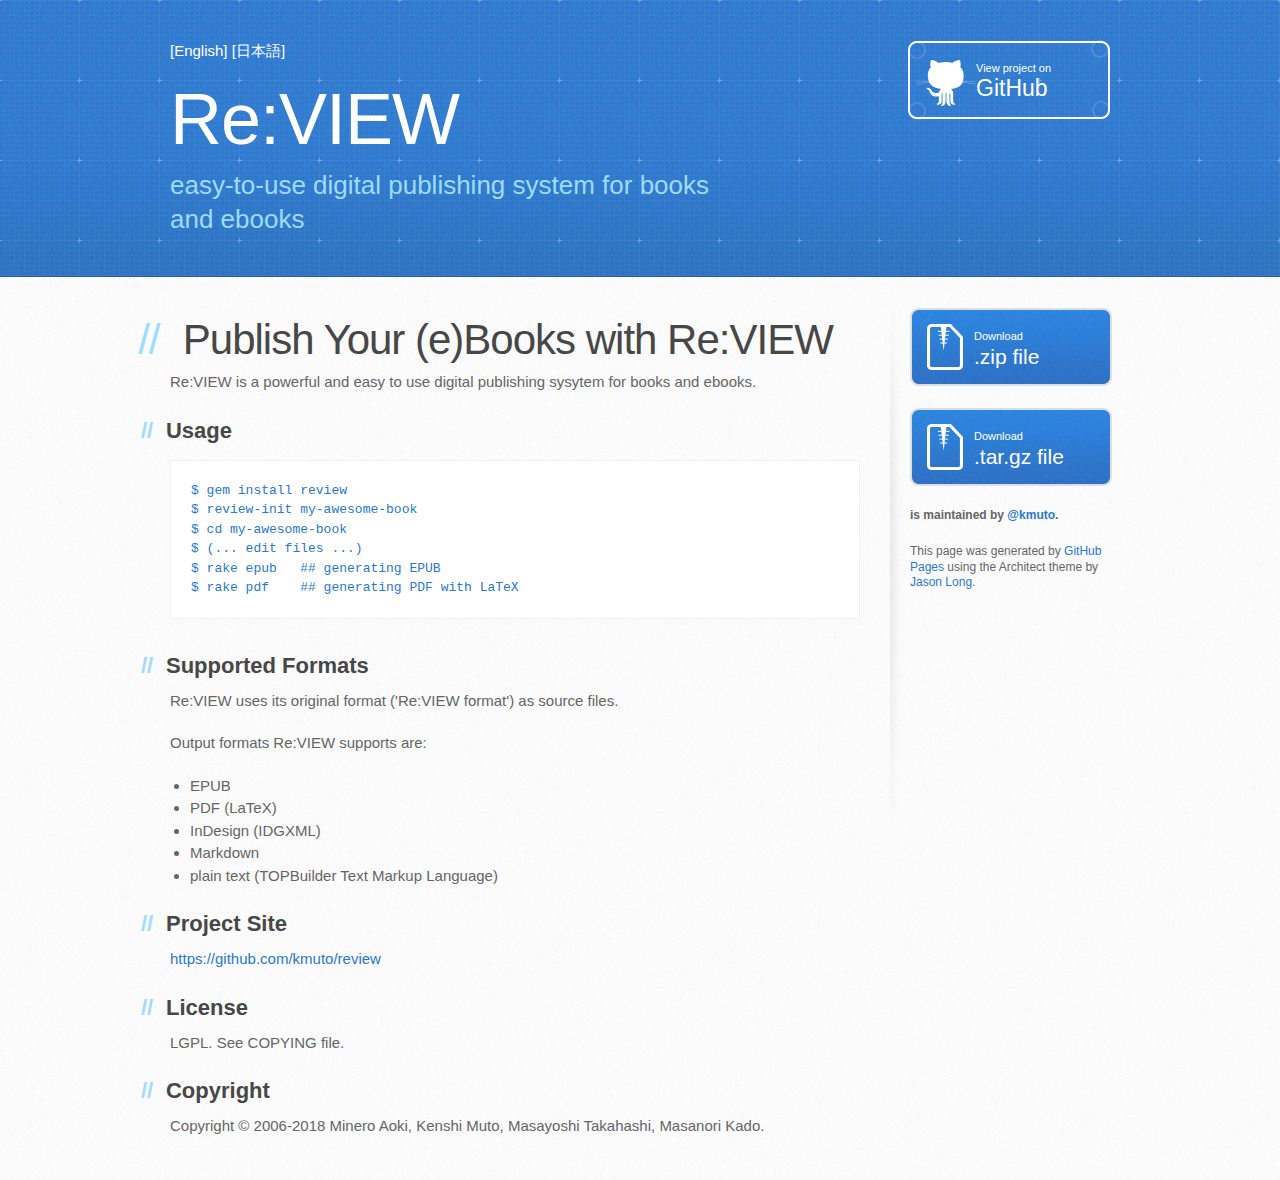
<file: index.html>
<!DOCTYPE html>
<html>
  <head>
    <meta charset='utf-8'>
    <meta http-equiv="X-UA-Compatible" content="chrome=1">
    <meta name="viewport" content="width=device-width, initial-scale=1, maximum-scale=1">
    <link rel="stylesheet" type="text/css" href="/stylesheets/stylesheet.css" media="screen">
    <link rel="stylesheet" type="text/css" href="/stylesheets/pygment_trac.css" media="screen">
    <link rel="stylesheet" type="text/css" href="/stylesheets/print.css" media="print">

    <!--[if lt IE 9]>
    <script src="//html5shiv.googlecode.com/svn/trunk/html5.js"></script>
    <![endif]-->

    <title>Re:VIEW - Digital Publishing System for Books and eBooks</title>
  </head>

  <body>
    <header>
      <div class="inner">
        <p class="lang">
          <a href="/">[English]</a>
          <a href="/ja/">[日本語]</a>
        </p>
        <h1>Re:VIEW</h1>
        <h2>easy-to-use digital publishing system for books and ebooks</h2>
        <a href="https://github.com/kmuto/review" class="button"><small>View project on</small> GitHub</a>
      </div>
    </header>

    <div id="content-wrapper">
      <div class="inner clearfix">
        <section id="main-content">
          <h1>
<a id="publish-your-books-with-review" class="anchor" href="#publish-your-books-with-review" aria-hidden="true"><span class="octicon octicon-link"></span></a>Publish Your (e)Books with Re:VIEW</h1>

<p>Re:VIEW is a powerful and easy to use digital publishing sysytem for books and ebooks.</p>

<h2>
<a id="usage" class="anchor" href="#usage" aria-hidden="true"><span class="octicon octicon-link"></span></a>Usage</h2>

<pre lang="shell-session"><code class="highlight">$ gem install review
$ review-init my-awesome-book
$ cd my-awesome-book
$ (... edit files ...)
$ rake epub   ## generating EPUB
$ rake pdf    ## generating PDF with LaTeX
</code></pre>

<h2>
<a id="support-formats" class="anchor" href="#support-formats" aria-hidden="true"><span class="octicon octicon-link"></span></a>Supported Formats</h2>

<p>Re:VIEW uses its original format ('Re:VIEW format') as source files.</p>

<p>Output formats Re:VIEW supports are:</p>

<ul>
<li>EPUB</li>
<li>PDF (LaTeX)</li>
<li>InDesign (IDGXML)</li>
<li>Markdown</li>
<li>plain text (TOPBuilder Text Markup Language)</li>
</ul>

<h2>
<a id="project-site" class="anchor" href="#project-site" aria-hidden="true"><span class="octicon octicon-link"></span></a>Project Site</h2>

<p><a href="https://github.com/kmuto/review">https://github.com/kmuto/review</a></p>

<h2>
<a id="license" class="anchor" href="#license" aria-hidden="true"><span class="octicon octicon-link"></span></a>License</h2>

<p>LGPL. See COPYING file.</p>

<h2>
<a id="copyright" class="anchor" href="#copyright" aria-hidden="true"><span class="octicon octicon-link"></span></a>Copyright</h2>

<p>Copyright © 2006-2018 Minero Aoki, Kenshi Muto, Masayoshi Takahashi, Masanori Kado.</p>
        </section>

        <aside id="sidebar">
          <a href="https://github.com/kmuto/review/zipball/master" class="button">
            <small>Download</small>
            .zip file
          </a>
          <a href="https://github.com/kmuto/review/tarball/master" class="button">
            <small>Download</small>
            .tar.gz file
          </a>

          <p class="repo-owner"><a href="https://github.com/kmuto/review"></a> is maintained by <a href="https://github.com/kmuto">@kmuto</a>.</p>

          <p>This page was generated by <a href="https://pages.github.com">GitHub Pages</a> using the Architect theme by <a href="https://twitter.com/jasonlong">Jason Long</a>.</p>
        </aside>
      </div>
    </div>

  
  </body>
</html>
</file>
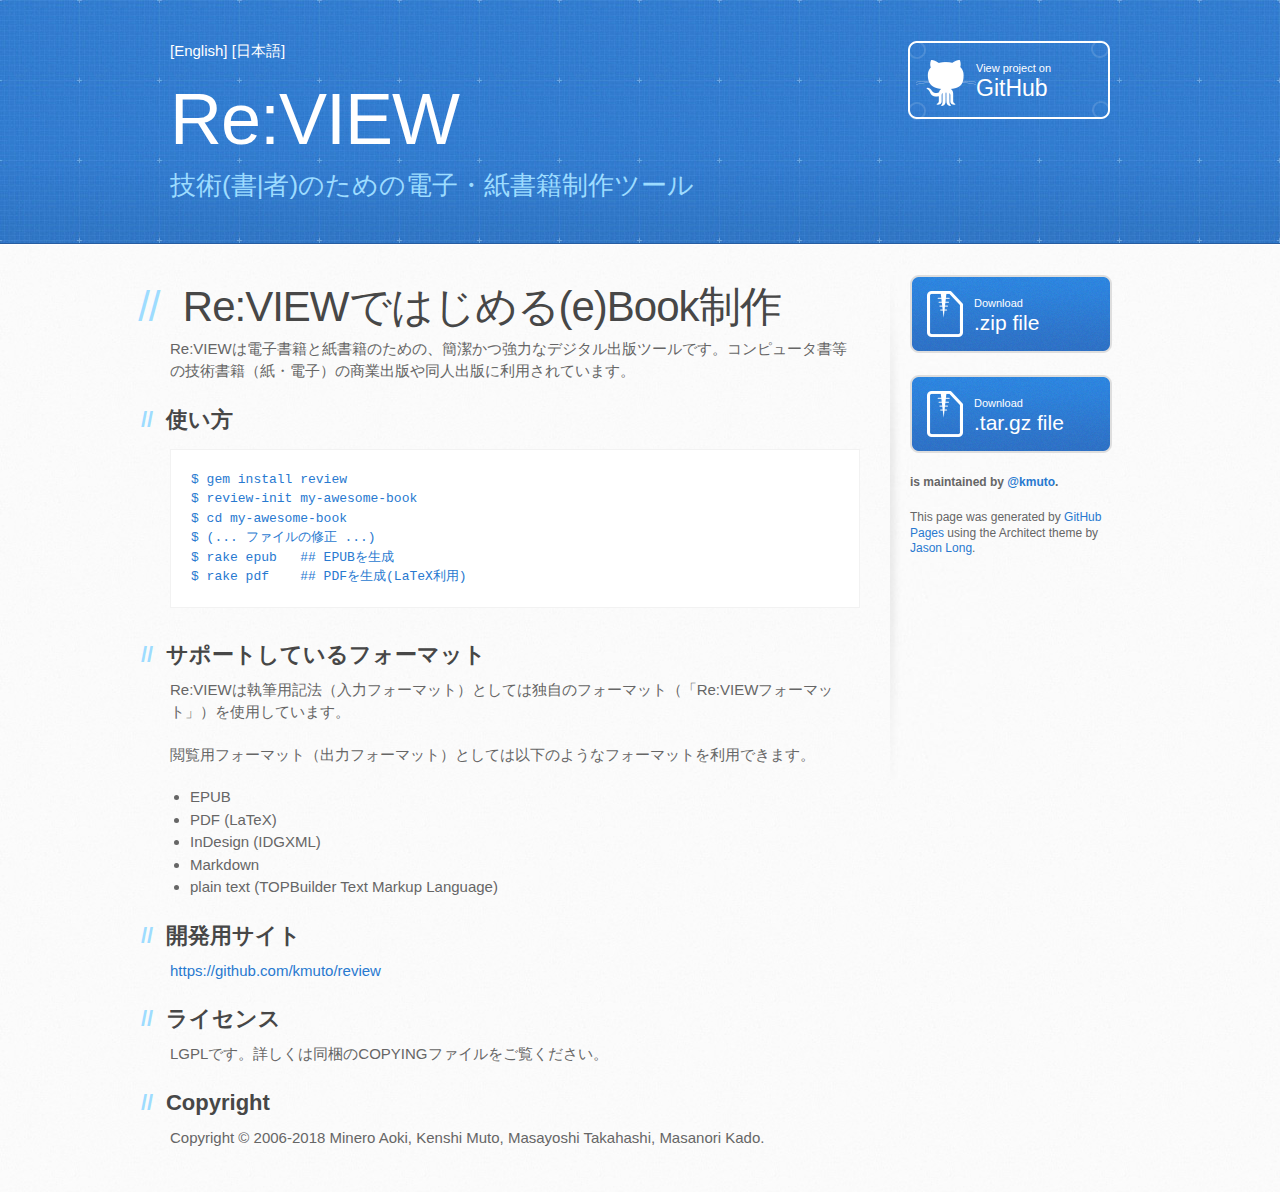
<file: ja/index.html>
<!DOCTYPE html>
<html>
  <head>
    <meta charset='utf-8'>
    <meta http-equiv="X-UA-Compatible" content="chrome=1">
    <meta name="viewport" content="width=device-width, initial-scale=1, maximum-scale=1">
    <link rel="stylesheet" type="text/css" href="/stylesheets/stylesheet.css" media="screen">
    <link rel="stylesheet" type="text/css" href="/stylesheets/pygment_trac.css" media="screen">
    <link rel="stylesheet" type="text/css" href="/stylesheets/print.css" media="print">

    <!--[if lt IE 9]>
    <script src="//html5shiv.googlecode.com/svn/trunk/html5.js"></script>
    <![endif]-->

    <title>Re:VIEW - Digital Publishing System for Books and eBooks</title>
  </head>

  <body>
    <header>
      <div class="inner">
        <p class="lang">
          <a href="/">[English]</a>
          <a href="/ja/">[日本語]</a>
        </p>
        <h1>Re:VIEW</h1>
        <h2>技術(書|者)のための電子・紙書籍制作ツール</h2>
        <a href="https://github.com/kmuto/review" class="button"><small>View project on</small> GitHub</a>
      </div>
    </header>

    <div id="content-wrapper">
      <div class="inner clearfix">
        <section id="main-content">
          <h1>
<a id="publish-your-books-with-review" class="anchor" href="#publish-your-books-with-review" aria-hidden="true"><span class="octicon octicon-link"></span></a>Re:VIEWではじめる(e)Book制作</h1>

<p>Re:VIEWは電子書籍と紙書籍のための、簡潔かつ強力なデジタル出版ツールです。コンピュータ書等の技術書籍（紙・電子）の商業出版や同人出版に利用されています。</p>

<h2>
<a id="usage" class="anchor" href="#usage" aria-hidden="true"><span class="octicon octicon-link"></span></a>使い方</h2>

<pre lang="shell-session"><code class="highlight">$ gem install review
$ review-init my-awesome-book
$ cd my-awesome-book
$ (... ファイルの修正 ...)
$ rake epub   ## EPUBを生成
$ rake pdf    ## PDFを生成(LaTeX利用)
</code></pre>

<h2>
<a id="support-formats" class="anchor" href="#support-formats" aria-hidden="true"><span class="octicon octicon-link"></span></a>サポートしているフォーマット</h2>

<p>Re:VIEWは執筆用記法（入力フォーマット）としては独自のフォーマット（「Re:VIEWフォーマット」）を使用しています。</p>

<p>閲覧用フォーマット（出力フォーマット）としては以下のようなフォーマットを利用できます。</p>

<ul>
<li>EPUB</li>
<li>PDF (LaTeX)</li>
<li>InDesign (IDGXML)</li>
<li>Markdown</li>
<li>plain text (TOPBuilder Text Markup Language)</li>
</ul>

<h2>
<a id="project-site" class="anchor" href="#project-site" aria-hidden="true"><span class="octicon octicon-link"></span></a>開発用サイト</h2>

<p><a href="https://github.com/kmuto/review">https://github.com/kmuto/review</a></p>

<h2>
<a id="license" class="anchor" href="#license" aria-hidden="true"><span class="octicon octicon-link"></span></a>ライセンス</h2>

<p>LGPLです。詳しくは同梱のCOPYINGファイルをご覧ください。</p>

<h2>
<a id="copyright" class="anchor" href="#copyright" aria-hidden="true"><span class="octicon octicon-link"></span></a>Copyright</h2>

<p>Copyright © 2006-2018 Minero Aoki, Kenshi Muto, Masayoshi Takahashi, Masanori Kado.</p>
        </section>

        <aside id="sidebar">
          <a href="https://github.com/kmuto/review/zipball/master" class="button">
            <small>Download</small>
            .zip file
          </a>
          <a href="https://github.com/kmuto/review/tarball/master" class="button">
            <small>Download</small>
            .tar.gz file
          </a>

          <p class="repo-owner"><a href="https://github.com/kmuto/review"></a> is maintained by <a href="https://github.com/kmuto">@kmuto</a>.</p>

          <p>This page was generated by <a href="https://pages.github.com">GitHub Pages</a> using the Architect theme by <a href="https://twitter.com/jasonlong">Jason Long</a>.</p>
        </aside>
      </div>
    </div>

  
  </body>
</html>
</file>
<file: stylesheets/pygment_trac.css>
.highlight  { background: #ffffff; }
.highlight .c { color: #999988; font-style: italic } /* Comment */
.highlight .err { color: #a61717; background-color: #e3d2d2 } /* Error */
.highlight .k { font-weight: bold } /* Keyword */
.highlight .o { font-weight: bold } /* Operator */
.highlight .cm { color: #999988; font-style: italic } /* Comment.Multiline */
.highlight .cp { color: #999999; font-weight: bold } /* Comment.Preproc */
.highlight .c1 { color: #999988; font-style: italic } /* Comment.Single */
.highlight .cs { color: #999999; font-weight: bold; font-style: italic } /* Comment.Special */
.highlight .gd { color: #000000; background-color: #ffdddd } /* Generic.Deleted */
.highlight .gd .x { color: #000000; background-color: #ffaaaa } /* Generic.Deleted.Specific */
.highlight .ge { font-style: italic } /* Generic.Emph */
.highlight .gr { color: #aa0000 } /* Generic.Error */
.highlight .gh { color: #999999 } /* Generic.Heading */
.highlight .gi { color: #000000; background-color: #ddffdd } /* Generic.Inserted */
.highlight .gi .x { color: #000000; background-color: #aaffaa } /* Generic.Inserted.Specific */
.highlight .go { color: #888888 } /* Generic.Output */
.highlight .gp { color: #555555 } /* Generic.Prompt */
.highlight .gs { font-weight: bold } /* Generic.Strong */
.highlight .gu { color: #800080; font-weight: bold; } /* Generic.Subheading */
.highlight .gt { color: #aa0000 } /* Generic.Traceback */
.highlight .kc { font-weight: bold } /* Keyword.Constant */
.highlight .kd { font-weight: bold } /* Keyword.Declaration */
.highlight .kn { font-weight: bold } /* Keyword.Namespace */
.highlight .kp { font-weight: bold } /* Keyword.Pseudo */
.highlight .kr { font-weight: bold } /* Keyword.Reserved */
.highlight .kt { color: #445588; font-weight: bold } /* Keyword.Type */
.highlight .m { color: #009999 } /* Literal.Number */
.highlight .s { color: #d14 } /* Literal.String */
.highlight .na { color: #008080 } /* Name.Attribute */
.highlight .nb { color: #0086B3 } /* Name.Builtin */
.highlight .nc { color: #445588; font-weight: bold } /* Name.Class */
.highlight .no { color: #008080 } /* Name.Constant */
.highlight .ni { color: #800080 } /* Name.Entity */
.highlight .ne { color: #990000; font-weight: bold } /* Name.Exception */
.highlight .nf { color: #990000; font-weight: bold } /* Name.Function */
.highlight .nn { color: #555555 } /* Name.Namespace */
.highlight .nt { color: #000080 } /* Name.Tag */
.highlight .nv { color: #008080 } /* Name.Variable */
.highlight .ow { font-weight: bold } /* Operator.Word */
.highlight .w { color: #bbbbbb } /* Text.Whitespace */
.highlight .mf { color: #009999 } /* Literal.Number.Float */
.highlight .mh { color: #009999 } /* Literal.Number.Hex */
.highlight .mi { color: #009999 } /* Literal.Number.Integer */
.highlight .mo { color: #009999 } /* Literal.Number.Oct */
.highlight .sb { color: #d14 } /* Literal.String.Backtick */
.highlight .sc { color: #d14 } /* Literal.String.Char */
.highlight .sd { color: #d14 } /* Literal.String.Doc */
.highlight .s2 { color: #d14 } /* Literal.String.Double */
.highlight .se { color: #d14 } /* Literal.String.Escape */
.highlight .sh { color: #d14 } /* Literal.String.Heredoc */
.highlight .si { color: #d14 } /* Literal.String.Interpol */
.highlight .sx { color: #d14 } /* Literal.String.Other */
.highlight .sr { color: #009926 } /* Literal.String.Regex */
.highlight .s1 { color: #d14 } /* Literal.String.Single */
.highlight .ss { color: #990073 } /* Literal.String.Symbol */
.highlight .bp { color: #999999 } /* Name.Builtin.Pseudo */
.highlight .vc { color: #008080 } /* Name.Variable.Class */
.highlight .vg { color: #008080 } /* Name.Variable.Global */
.highlight .vi { color: #008080 } /* Name.Variable.Instance */
.highlight .il { color: #009999 } /* Literal.Number.Integer.Long */

.type-csharp .highlight .k { color: #0000FF }
.type-csharp .highlight .kt { color: #0000FF }
.type-csharp .highlight .nf { color: #000000; font-weight: normal }
.type-csharp .highlight .nc { color: #2B91AF }
.type-csharp .highlight .nn { color: #000000 }
.type-csharp .highlight .s { color: #A31515 }
.type-csharp .highlight .sc { color: #A31515 }
</file>
<file: stylesheets/print.css>
html, body, div, span, applet, object, iframe,
h1, h2, h3, h4, h5, h6, p, blockquote, pre,
a, abbr, acronym, address, big, cite, code,
del, dfn, em, img, ins, kbd, q, s, samp,
small, strike, strong, sub, sup, tt, var,
b, u, i, center,
dl, dt, dd, ol, ul, li,
fieldset, form, label, legend,
table, caption, tbody, tfoot, thead, tr, th, td,
article, aside, canvas, details, embed,
figure, figcaption, footer, header, hgroup,
menu, nav, output, ruby, section, summary,
time, mark, audio, video {
  padding: 0;
  margin: 0;
  font: inherit;
  font-size: 100%;
  vertical-align: baseline;
  border: 0;
}
/* HTML5 display-role reset for older browsers */
article, aside, details, figcaption, figure,
footer, header, hgroup, menu, nav, section {
  display: block;
}
body {
  line-height: 1;
}
ol, ul {
  list-style: none;
}
blockquote, q {
  quotes: none;
}
blockquote:before, blockquote:after,
q:before, q:after {
  content: '';
  content: none;
}
table {
  border-spacing: 0;
  border-collapse: collapse;
}
body {
  font-family: 'Helvetica Neue', Helvetica, Arial, serif;
  font-size: 13px;
  line-height: 1.5;
  color: #000;
}

a {
  font-weight: bold;
  color: #d5000d;
}

header {
  padding-top: 35px;
  padding-bottom: 10px;
}

header h1 {
  font-size: 48px;
  font-weight: bold;
  line-height: 1.2;
  color: #303030;
  letter-spacing: -1px;
}

header h2 {
  font-size: 24px;
  font-weight: normal;
  line-height: 1.3;
  color: #aaa;
  letter-spacing: -1px;
}
#downloads {
  display: none;
}
#main_content {
  padding-top: 20px;
}

code, pre {
  margin-bottom: 30px;
  font-family: Monaco, "Bitstream Vera Sans Mono", "Lucida Console", Terminal;
  font-size: 12px;
  color: #222;
}

code {
  padding: 0 3px;
}

pre {
  padding: 20px;
  overflow: auto;
  border: solid 1px #ddd;
}
pre code {
  padding: 0;
}

ul, ol, dl {
  margin-bottom: 20px;
}


/* COMMON STYLES */

table {
  width: 100%;
  border: 1px solid #ebebeb;
}

th {
  font-weight: 500;
}

td {
  font-weight: 300;
  text-align: center;
  border: 1px solid #ebebeb;
}

form {
  padding: 20px;
  background: #f2f2f2;

}


/* GENERAL ELEMENT TYPE STYLES */

h1 {
  font-size: 2.8em;
}

h2 {
  margin-bottom: 8px;
  font-size: 22px;
  font-weight: bold;
  color: #303030;
}

h3 {
  margin-bottom: 8px;
  font-size: 18px;
  font-weight: bold;
  color: #d5000d;
}

h4 {
  font-size: 16px;
  font-weight: bold;
  color: #303030;
}

h5 {
  font-size: 1em;
  color: #303030;
}

h6 {
  font-size: .8em;
  color: #303030;
}

p {
  margin-bottom: 20px;
  font-weight: 300;
}

a {
  text-decoration: none;
}

p a {
  font-weight: 400;
}

blockquote {
  padding: 0 0 0 30px;
  margin-bottom: 20px;
  font-size: 1.6em;
  border-left: 10px solid #e9e9e9;
}

ul li {
  padding-left: 20px;
  list-style-position: inside;
  list-style: disc;
}

ol li {
  padding-left: 3px;
  list-style-position: inside;
  list-style: decimal;
}

dl dd {
  font-style: italic;
  font-weight: 100;
}

footer {
  padding-top: 20px;
  padding-bottom: 30px;
  margin-top: 40px;
  font-size: 13px;
  color: #aaa;
}

footer a {
  color: #666;
}

/* MISC */
.clearfix:after {
  display: block;
  height: 0;
  clear: both;
  visibility: hidden;
  content: '.';
}

.clearfix {display: inline-block;}
* html .clearfix {height: 1%;}
.clearfix {display: block;}
</file>
<file: stylesheets/stylesheet.css>
/*! normalize.css v3.0.2 | MIT License | git.io/normalize */

/**
 * 1. Set default font family to sans-serif.
 * 2. Prevent iOS text size adjust after orientation change, without disabling
 *    user zoom.
 */

html {
  font-family: sans-serif; /* 1 */
  -webkit-text-size-adjust: 100%; /* 2 */
  -ms-text-size-adjust: 100%; /* 2 */
}

/**
 * Remove default margin.
 */

body {
  margin: 0;
}

/* HTML5 display definitions
   ========================================================================== */

/**
 * Correct `block` display not defined for any HTML5 element in IE 8/9.
 * Correct `block` display not defined for `details` or `summary` in IE 10/11
 * and Firefox.
 * Correct `block` display not defined for `main` in IE 11.
 */

article,
aside,
details,
figcaption,
figure,
footer,
header,
hgroup,
main,
menu,
nav,
section,
summary {
  display: block;
}

/**
 * 1. Correct `inline-block` display not defined in IE 8/9.
 * 2. Normalize vertical alignment of `progress` in Chrome, Firefox, and Opera.
 */

audio,
canvas,
progress,
video {
  display: inline-block; /* 1 */
  vertical-align: baseline; /* 2 */
}

/**
 * Prevent modern browsers from displaying `audio` without controls.
 * Remove excess height in iOS 5 devices.
 */

audio:not([controls]) {
  display: none;
  height: 0;
}

/**
 * Address `[hidden]` styling not present in IE 8/9/10.
 * Hide the `template` element in IE 8/9/11, Safari, and Firefox < 22.
 */

[hidden],
template {
  display: none;
}

/* Links
   ========================================================================== */

/**
 * Remove the gray background color from active links in IE 10.
 */

a {
  background-color: transparent;
}

/**
 * Improve readability when focused and also mouse hovered in all browsers.
 */

a:active,
a:hover {
  outline: 0;
}

/* Text-level semantics
   ========================================================================== */

/**
 * Address styling not present in IE 8/9/10/11, Safari, and Chrome.
 */

abbr[title] {
  border-bottom: 1px dotted;
}

/**
 * Address style set to `bolder` in Firefox 4+, Safari, and Chrome.
 */

b,
strong {
  font-weight: bold;
}

/**
 * Address styling not present in Safari and Chrome.
 */

dfn {
  font-style: italic;
}

/**
 * Address variable `h1` font-size and margin within `section` and `article`
 * contexts in Firefox 4+, Safari, and Chrome.
 */

h1 {
  margin: 0.67em 0;
  font-size: 2em;
}

/**
 * Address styling not present in IE 8/9.
 */

mark {
  color: #000;
  background: #ff0;
}

/**
 * Address inconsistent and variable font size in all browsers.
 */

small {
  font-size: 80%;
}

/**
 * Prevent `sub` and `sup` affecting `line-height` in all browsers.
 */

sub,
sup {
  position: relative;
  font-size: 75%;
  line-height: 0;
  vertical-align: baseline;
}

sup {
  top: -0.5em;
}

sub {
  bottom: -0.25em;
}

/* Embedded content
   ========================================================================== */

/**
 * Remove border when inside `a` element in IE 8/9/10.
 */

img {
  border: 0;
}

/**
 * Correct overflow not hidden in IE 9/10/11.
 */

svg:not(:root) {
  overflow: hidden;
}

/* Grouping content
   ========================================================================== */

/**
 * Address margin not present in IE 8/9 and Safari.
 */

figure {
  margin: 1em 40px;
}

/**
 * Address differences between Firefox and other browsers.
 */

hr {
  height: 0;
  -moz-box-sizing: content-box;
  box-sizing: content-box;
}

/**
 * Contain overflow in all browsers.
 */

pre {
  overflow: auto;
}

/**
 * Address odd `em`-unit font size rendering in all browsers.
 */

code,
kbd,
pre,
samp {
  font-family: monospace, monospace;
  font-size: 1em;
}

/* Forms
   ========================================================================== */

/**
 * Known limitation: by default, Chrome and Safari on OS X allow very limited
 * styling of `select`, unless a `border` property is set.
 */

/**
 * 1. Correct color not being inherited.
 *    Known issue: affects color of disabled elements.
 * 2. Correct font properties not being inherited.
 * 3. Address margins set differently in Firefox 4+, Safari, and Chrome.
 */

button,
input,
optgroup,
select,
textarea {
  margin: 0; /* 3 */
  font: inherit; /* 2 */
  color: inherit; /* 1 */
}

/**
 * Address `overflow` set to `hidden` in IE 8/9/10/11.
 */

button {
  overflow: visible;
}

/**
 * Address inconsistent `text-transform` inheritance for `button` and `select`.
 * All other form control elements do not inherit `text-transform` values.
 * Correct `button` style inheritance in Firefox, IE 8/9/10/11, and Opera.
 * Correct `select` style inheritance in Firefox.
 */

button,
select {
  text-transform: none;
}

/**
 * 1. Avoid the WebKit bug in Android 4.0.* where (2) destroys native `audio`
 *    and `video` controls.
 * 2. Correct inability to style clickable `input` types in iOS.
 * 3. Improve usability and consistency of cursor style between image-type
 *    `input` and others.
 */

button,
html input[type="button"], /* 1 */
input[type="reset"],
input[type="submit"] {
  -webkit-appearance: button; /* 2 */
  cursor: pointer; /* 3 */
}

/**
 * Re-set default cursor for disabled elements.
 */

button[disabled],
html input[disabled] {
  cursor: default;
}

/**
 * Remove inner padding and border in Firefox 4+.
 */

button::-moz-focus-inner,
input::-moz-focus-inner {
  padding: 0;
  border: 0;
}

/**
 * Address Firefox 4+ setting `line-height` on `input` using `!important` in
 * the UA stylesheet.
 */

input {
  line-height: normal;
}

/**
 * It's recommended that you don't attempt to style these elements.
 * Firefox's implementation doesn't respect box-sizing, padding, or width.
 *
 * 1. Address box sizing set to `content-box` in IE 8/9/10.
 * 2. Remove excess padding in IE 8/9/10.
 */

input[type="checkbox"],
input[type="radio"] {
  box-sizing: border-box; /* 1 */
  padding: 0; /* 2 */
}

/**
 * Fix the cursor style for Chrome's increment/decrement buttons. For certain
 * `font-size` values of the `input`, it causes the cursor style of the
 * decrement button to change from `default` to `text`.
 */

input[type="number"]::-webkit-inner-spin-button,
input[type="number"]::-webkit-outer-spin-button {
  height: auto;
}

/**
 * 1. Address `appearance` set to `searchfield` in Safari and Chrome.
 * 2. Address `box-sizing` set to `border-box` in Safari and Chrome
 *    (include `-moz` to future-proof).
 */

input[type="search"] {
  -webkit-box-sizing: content-box; /* 2 */
  -moz-box-sizing: content-box;
  box-sizing: content-box;
  -webkit-appearance: textfield; /* 1 */
}

/**
 * Remove inner padding and search cancel button in Safari and Chrome on OS X.
 * Safari (but not Chrome) clips the cancel button when the search input has
 * padding (and `textfield` appearance).
 */

input[type="search"]::-webkit-search-cancel-button,
input[type="search"]::-webkit-search-decoration {
  -webkit-appearance: none;
}

/**
 * Define consistent border, margin, and padding.
 */

fieldset {
  padding: 0.35em 0.625em 0.75em;
  margin: 0 2px;
  border: 1px solid #c0c0c0;
}

/**
 * 1. Correct `color` not being inherited in IE 8/9/10/11.
 * 2. Remove padding so people aren't caught out if they zero out fieldsets.
 */

legend {
  padding: 0; /* 2 */
  border: 0; /* 1 */
}

/**
 * Remove default vertical scrollbar in IE 8/9/10/11.
 */

textarea {
  overflow: auto;
}

/**
 * Don't inherit the `font-weight` (applied by a rule above).
 * NOTE: the default cannot safely be changed in Chrome and Safari on OS X.
 */

optgroup {
  font-weight: bold;
}

/* Tables
   ========================================================================== */

/**
 * Remove most spacing between table cells.
 */

table {
  border-spacing: 0;
  border-collapse: collapse;
}

td,
th {
  padding: 0;
}

/* LAYOUT STYLES */
body {
  font-family: 'Helvetica Neue', Helvetica, Arial, sans-serif;
  font-size: 15px;
  font-weight: 400;
  line-height: 1.5;
  color: #666;
  background: #fafafa url(../images/body-bg.jpg) 0 0 repeat;
}

p {
  margin-top: 0;
}

a {
  color: #2879d0;
}
a:hover {
  color: #2268b2;
}

header {
  padding-top: 40px;
  padding-bottom: 40px;
  font-family: 'Helvetica Neue', Helvetica, Arial, sans-serif;
  background: #2e7bcf url(../images/header-bg.jpg) 0 0 repeat-x;
  border-bottom: solid 1px #275da1;
}

header h1 {
  width: 540px;
  margin-top: 0;
  margin-bottom: 0.2em;
  font-size: 72px;
  font-weight: normal;
  line-height: 1;
  color: #fff;
  letter-spacing: -1px;
}

header h2 {
  width: 540px;
  margin-top: 0;
  margin-bottom: 0;
  font-size: 26px;
  font-weight: normal;
  line-height: 1.3;
  color: #9ddcff;
  letter-spacing: 0;
}

.inner {
  position: relative;
  width: 940px;
  margin: 0 auto;
}

.inner .lang a{
  color: #fff;
}

#content-wrapper {
  padding-top: 30px;
  border-top: solid 1px #fff;
}

#main-content {
  float: left;
  width: 690px;
}

#main-content img {
  max-width: 100%;
}

aside#sidebar {
  float: right;
  width: 200px;
  min-height: 504px;
  padding-left: 20px;
  font-size: 12px;
  line-height: 1.3;
  background: transparent url(../images/sidebar-bg.jpg) 0 0 no-repeat;
}

aside#sidebar p.repo-owner,
aside#sidebar p.repo-owner a {
  font-weight: bold;
}

#downloads {
  margin-bottom: 40px;
}

a.button {
  width: 134px;
  height: 58px;
  padding-top: 22px;
  padding-left: 68px;
  font-family: 'Helvetica Neue', Helvetica, Arial, sans-serif;
  font-size: 23px;
  line-height: 1.2;
  color: #fff;
}
a.button small {
  display: block;
  font-size: 11px;
}
header a.button {
  position: absolute;
  top: 0;
  right: 0;
  background: transparent url(../images/github-button.png) 0 0 no-repeat;
}
aside a.button {
  display: block;
  width: 138px;
  padding-left: 64px;
  margin-bottom: 20px;
  font-size: 21px;
  background: transparent url(../images/download-button.png) 0 0 no-repeat;
}

code, pre {
  margin-bottom: 30px;
  font-family: Monaco, "Bitstream Vera Sans Mono", "Lucida Console", Terminal, monospace;
  font-size: 13px;
  color: #222;
}

code {
  padding: 0 3px;
  background-color: #f2f8fc;
  border: solid 1px #dbe7f3;
}

pre {
  padding: 20px;
  overflow: auto;
  text-shadow: none;
  background: #fff;
  border: solid 1px #f2f2f2;
}
pre code {
  padding: 0;
  color: #2879d0;
  background-color: #fff;
  border: none;
}

ul, ol, dl {
  margin-bottom: 20px;
}


/* COMMON STYLES */

hr {
  height: 0;
  margin-top: 1em;
  margin-bottom: 1em;
  border: 0;
  border-top: solid 1px #ddd;
}

table {
  width: 100%;
  border: 1px solid #ebebeb;
}

th {
  font-weight: 500;
}

td {
  font-weight: 300;
  text-align: center;
  border: 1px solid #ebebeb;
}

form {
  padding: 20px;
  background: #f2f2f2;

}


/* GENERAL ELEMENT TYPE STYLES */

#main-content h1 {
  margin-top: 0;
  margin-bottom: 0;
  font-family: 'Helvetica Neue', Helvetica, Arial, sans-serif;
  font-size: 2.8em;
  font-weight: normal;
  color: #474747;
  text-indent: 6px;
  letter-spacing: -1px;
}

#main-content h1:before {
  padding-right: 0.3em;
  margin-left: -0.9em;
  color: #9ddcff;
  content: "//";
}

#main-content h2 {
  margin-bottom: 8px;
  font-family: 'Helvetica Neue', Helvetica, Arial, sans-serif;
  font-size: 22px;
  font-weight: bold;
  color: #474747;
  text-indent: 4px;
}
#main-content h2:before {
  padding-right: 0.3em;
  margin-left: -1.5em;
  content: "//";
  color: #9ddcff;
}

#main-content h3 {
  margin-top: 24px;
  margin-bottom: 8px;
  font-family: 'Helvetica Neue', Helvetica, Arial, serif;
  font-size: 18px;
  font-weight: bold;
  color: #474747;
  text-indent: 3px;
}

#main-content h3:before {
  padding-right: 0.3em;
  margin-left: -2em;
  content: "///";
  color: #9ddcff;
}

#main-content h4 {
  margin-bottom: 8px;
  font-family: 'Helvetica Neue', Helvetica, Arial, serif;
  font-size: 15px;
  font-weight: bold;
  color: #474747;
  text-indent: 3px;
}

h4:before {
  padding-right: 0.3em;
  margin-left: -2.8em;
  content: "////";
  color: #9ddcff;
}

#main-content h5 {
  margin-bottom: 8px;
  font-family: 'Helvetica Neue', Helvetica, Arial, serif;
  font-size: 14px;
  color: #474747;
  text-indent: 3px;
}
h5:before {
  padding-right: 0.3em;
  margin-left: -3.2em;
  content: "/////";
  color: #9ddcff;
}

#main-content h6 {
  margin-bottom: 8px;
  font-family: 'Helvetica Neue', Helvetica, Arial, serif;
  font-size: .8em;
  color: #474747;
  text-indent: 3px;
}
h6:before {
  padding-right: 0.3em;
  margin-left: -3.7em;
  content: "//////";
  color: #9ddcff;
}

p {
  margin-bottom: 20px;
}

a {
  text-decoration: none;
}

p a {
  font-weight: 400;
}

blockquote {
  padding: 0 0 0 30px;
  margin-bottom: 20px;
  font-size: 1.6em;
  border-left: 10px solid #e9e9e9;
}

ul {
  list-style-position: inside;
  list-style: disc;
  padding-left: 20px;
}

ol {
  list-style-position: inside;
  list-style: decimal;
  padding-left: 3px;
}

dl dd {
  font-style: italic;
  font-weight: 100;
}

footer {
  padding-top: 20px;
  padding-bottom: 30px;
  margin-top: 40px;
  font-size: 13px;
  color: #aaa;
  background: transparent url('../images/hr.png') 0 0 no-repeat;
}

footer a {
  color: #666;
}
footer a:hover {
  color: #444;
}

/* MISC */
.clearfix:after {
  display: block;
  height: 0;
  clear: both;
  visibility: hidden;
  content: '.';
}

.clearfix {display: inline-block;}
* html .clearfix {height: 1%;}
.clearfix {display: block;}

/* #Media Queries
================================================== */

/* Smaller than standard 960 (devices and browsers) */
@media only screen and (max-width: 959px) { }

/* Tablet Portrait size to standard 960 (devices and browsers) */
@media only screen and (min-width: 768px) and (max-width: 959px) {
  .inner {
    width: 740px;
  }
  header h1, header h2 {
    width: 340px;
  }
  header h1 {
    font-size: 60px;
  }
  header h2 {
    font-size: 30px;
  }
  #main-content {
    width: 490px;
  }
  #main-content h1:before,
  #main-content h2:before,
  #main-content h3:before,
  #main-content h4:before,
  #main-content h5:before,
  #main-content h6:before {
    padding-right: 0;
    margin-left: 0;
    content: none;
  }
}

/* All Mobile Sizes (devices and browser) */
@media only screen and (max-width: 767px) {
  .inner {
    width: 93%;
  }
  header {
    padding: 20px 0;
  }
  header .inner {
    position: relative;
  }
  header h1, header h2 {
    width: 100%;
  }
  header h1 {
    font-size: 48px;
  }
  header h2 {
    font-size: 24px;
  }
  header a.button {
    position: relative;
    display: inline-block;
    width: auto;
    height: auto;
    padding: 5px 10px;
    margin-top: 15px;
    font-size: 13px;
    line-height: 1;
    color: #2879d0;
    text-align: center;
    background-color: #9ddcff;
    background-image: none;
    border-radius: 5px;
    -moz-border-radius: 5px;
    -webkit-border-radius: 5px;
  }
  header a.button small {
    display: inline;
    font-size: 13px;
  }
  #main-content,
  aside#sidebar {
    float: none;
    width: 100% ! important;
  }
  aside#sidebar {
    min-height: 0;
    padding: 20px 0;
    margin-top: 20px;
    background-image: none;
    border-top: solid 1px #ddd;
  }
  aside#sidebar a.button {
    display: none;
  }
  #main-content h1:before,
  #main-content h2:before,
  #main-content h3:before,
  #main-content h4:before,
  #main-content h5:before,
  #main-content h6:before {
    padding-right: 0;
    margin-left: 0;
    content: none;
  }
}

/* Mobile Landscape Size to Tablet Portrait (devices and browsers) */
@media only screen and (min-width: 480px) and (max-width: 767px) { }

/* Mobile Portrait Size to Mobile Landscape Size (devices and browsers) */
@media only screen and (max-width: 479px) { }
</file>
